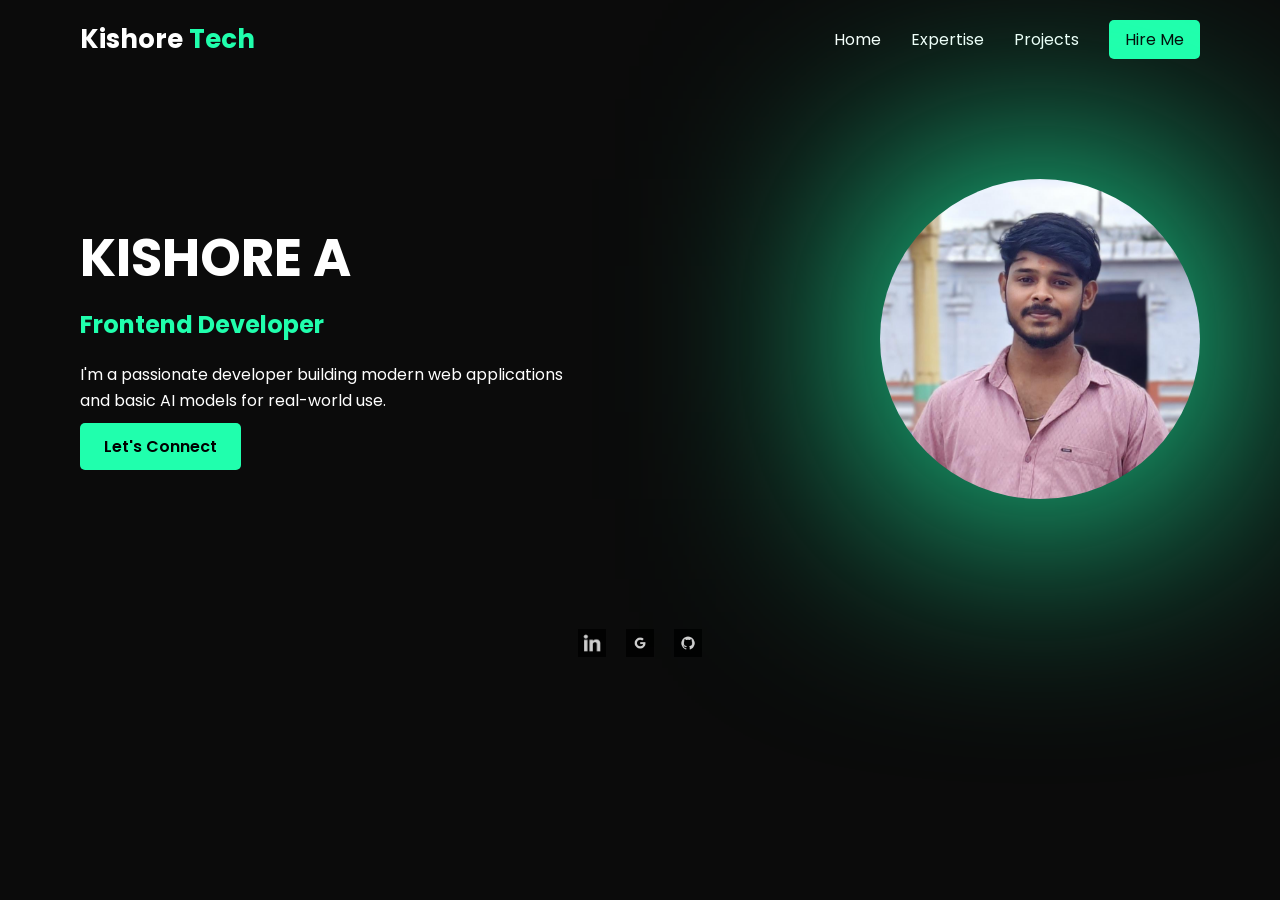
<file: index.html>
<!DOCTYPE html>
<html lang="en">
<head>
    <meta charset="UTF-8">
    <meta name="viewport" content="width=device-width, initial-scale=1.0">
    <title>Kishore A | Portfolio</title>
    <link rel="stylesheet" href="styles.css">
</head>
<body>

<nav>
    <div class="logo">Kishore<span> Tech</span></div>
    <ul>
        <li><a href="index.html">Home</a></li>
        <li><a href="skills.html">Expertise</a></li>
        <li><a href="projects.html">Projects</a></li>
        <li><a href="contact.html" class="contact-btn">Hire Me</a></li>
    </ul>
</nav>

<header class="hero">
    <div class="hero-content">
        <h1>KISHORE A</h1>
        <h2>Frontend Developer</h2>
        <p>
            I'm a passionate developer building modern web applications
            and basic AI models for real-world use.
        </p>
        <a href="contact.html" class="btn-primary">Let's Connect</a>
    </div>

    <div class="hero-image">
        <div class="glow-circle"></div>
        <img src="profile.jpg" alt="Kishore">
    </div>
</header>

<footer class="social-footer">
    <a href="https://www.linkedin.com/in/kishoreanna2005/" target="_blank">
        <img src="linkedin.jpg" alt="LinkedIn">
    </a>
    <a href="mailto:kishoreak0820@gmail.com">
        <img src="gmail.jpg" alt="Gmail">
    </a>
    <a href="https://github.com/kishore8306" target="_blank">
        <img src="github.jpg" alt="GitHub">
    </a>
</footer>

</body>
</html>
</file>
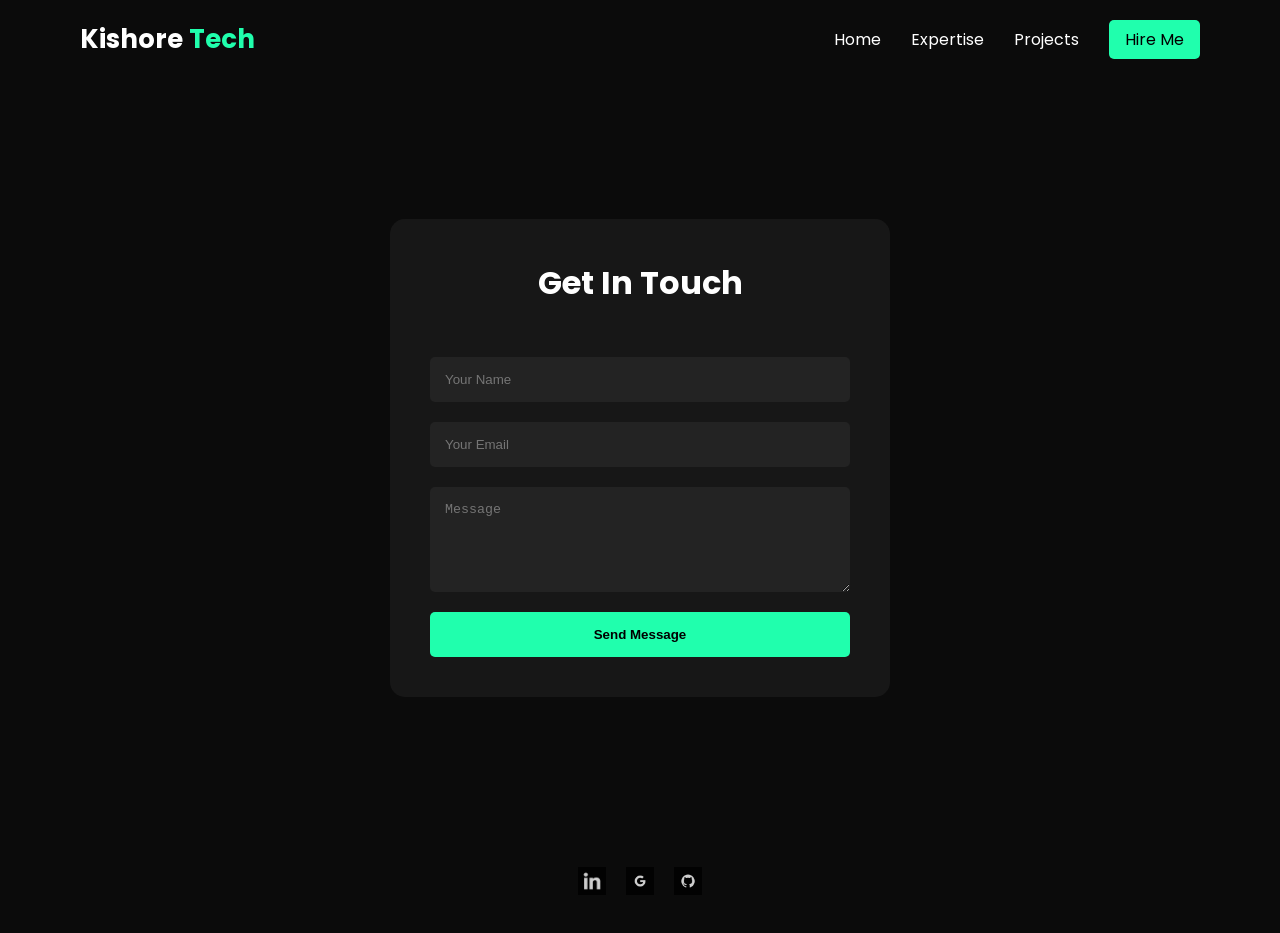
<file: contact.html>
<!DOCTYPE html>
<html lang="en">
<head>
    <meta charset="UTF-8">
    <title>Contact | Kishore A</title>
    <link rel="stylesheet" href="styles.css">
</head>
<body>

<nav>
    <div class="logo">Kishore<span> Tech</span></div>
    <ul>
        <li><a href="index.html">Home</a></li>
        <li><a href="skills.html">Expertise</a></li>
        <li><a href="projects.html">Projects</a></li>
        <li><a href="contact.html" class="contact-btn">Hire Me</a></li>
    </ul>
</nav>

<div class="contact-container">
    <h3 class="section-title">Get In Touch</h3>

    <form class="contact-form">
        <input type="text" placeholder="Your Name" required>
        <input type="email" placeholder="Your Email" required>
        <textarea rows="5" placeholder="Message"></textarea>
        <button type="submit" class="submit-btn">Send Message</button>
    </form>
</div>

<footer class="social-footer">
    <a href="https://www.linkedin.com/" target="_blank">
        <img src="linkedin.jpg">
    </a>
    <a href="mailto:yourmail@gmail.com">
        <img src="gmail.jpg">
    </a>
    <a href="https://github.com/kishore8306" target="_blank">
        <img src="github.jpg">
    </a>
</footer>

</body>
</html>
</file>
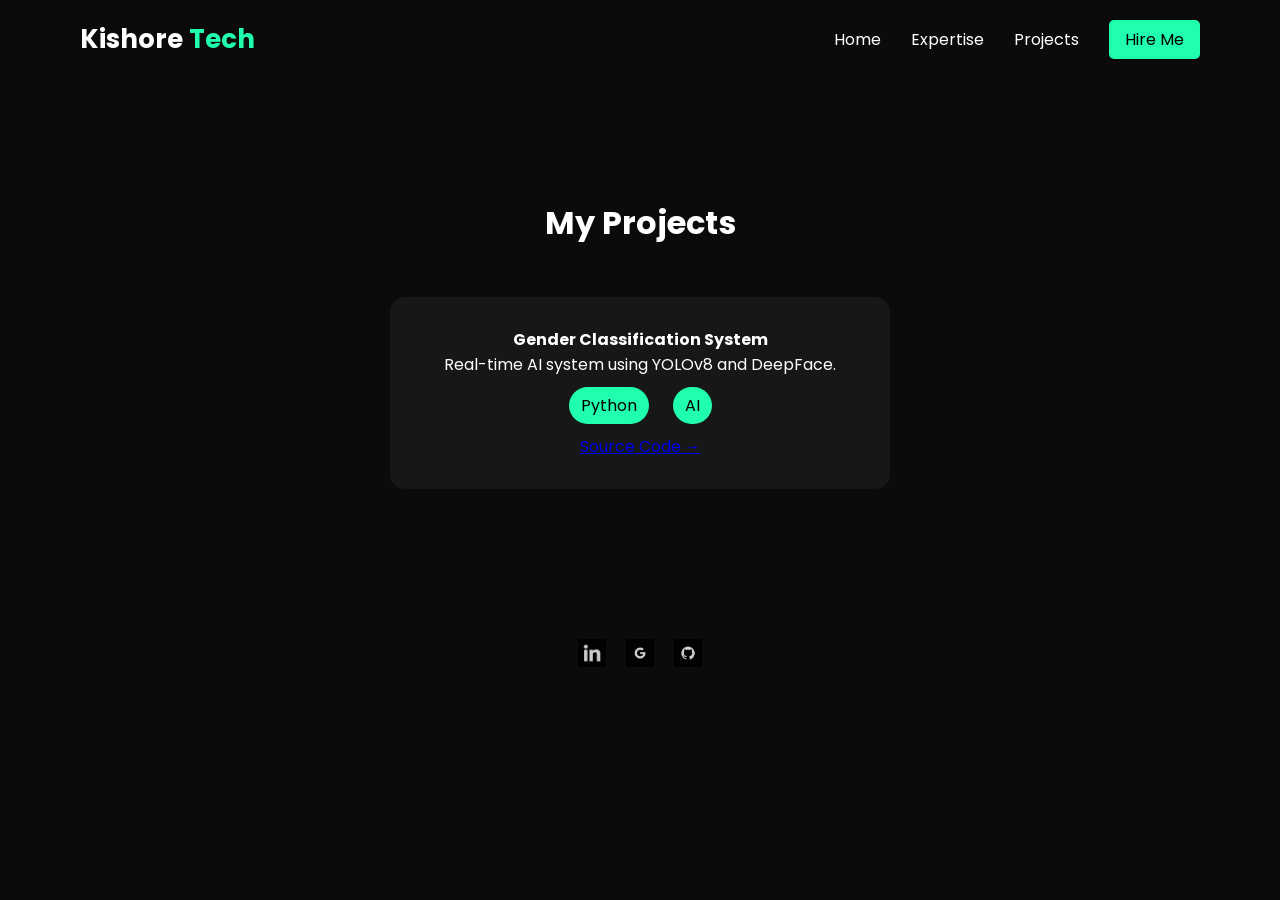
<file: projects.html>
<!DOCTYPE html>
<html lang="en">
<head>
    <meta charset="UTF-8">
    <title>Projects | Kishore A</title>
    <link rel="stylesheet" href="styles.css">
</head>
<body>

<nav>
    <div class="logo">Kishore<span> Tech</span></div>
    <ul>
        <li><a href="index.html">Home</a></li>
        <li><a href="skills.html">Expertise</a></li>
        <li><a href="projects.html">Projects</a></li>
        <li><a href="contact.html" class="contact-btn">Hire Me</a></li>
    </ul>
</nav>

<section class="projects">
    <h3 class="section-title">My Projects</h3>

    <div class="project-card">
        <h4>Gender Classification System</h4>
        <p>Real-time AI system using YOLOv8 and DeepFace.</p>

        <div class="tags">
            <span>Python</span>
            <span>AI</span>
        </div>

        <a href="https://github.com/kishore8306" class="view-project">
            Source Code →
        </a>
    </div>
</section>

<footer class="social-footer">
    <a href="https://www.linkedin.com/" target="_blank">
        <img src="linkedin.jpg">
    </a>
    <a href="mailto:yourmail@gmail.com">
        <img src="gmail.jpg">
    </a>
    <a href="https://github.com/kishore8306" target="_blank">
        <img src="github.jpg">
    </a>
</footer>

</body>
</html>
</file>
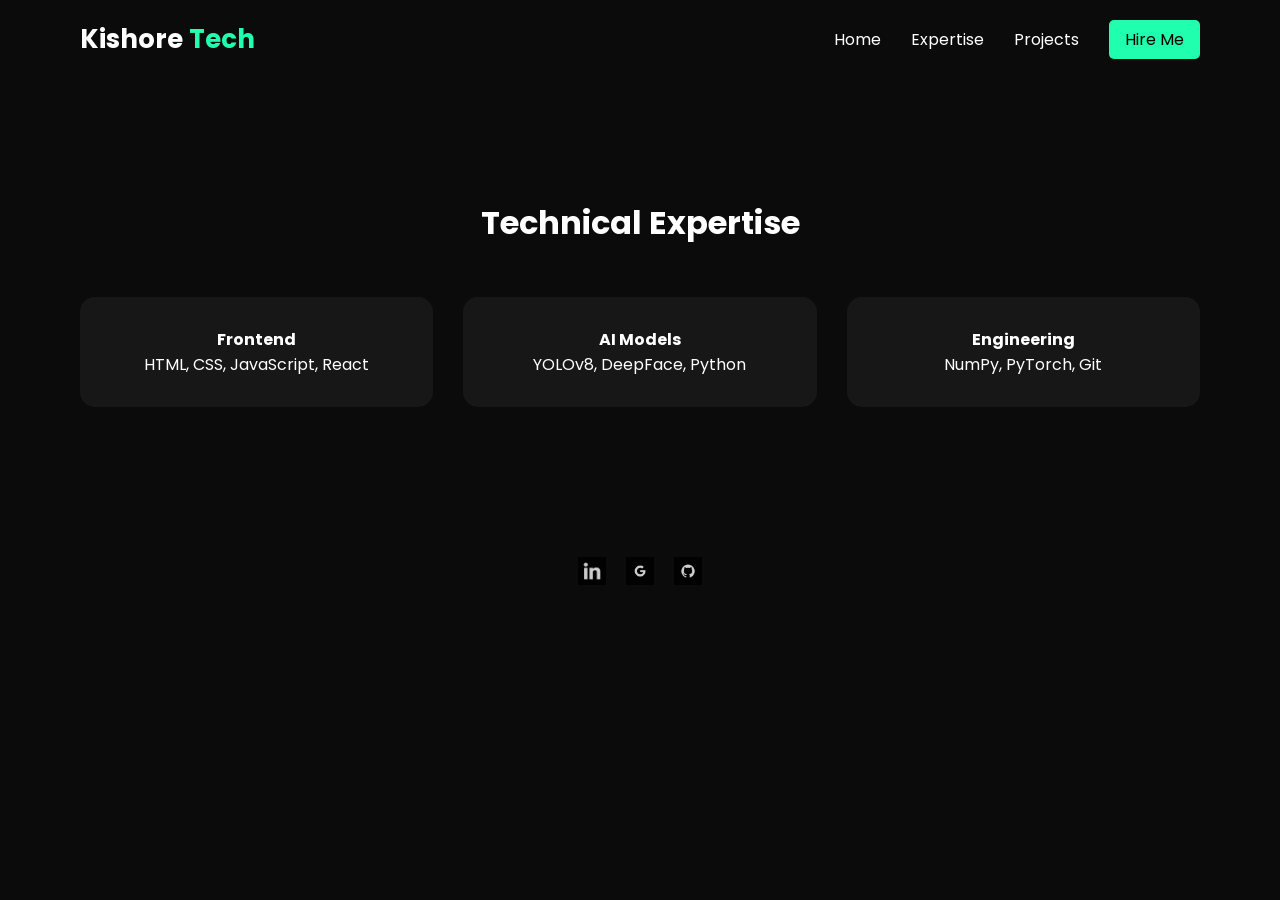
<file: skills.html>
<!DOCTYPE html>
<html lang="en">
<head>
    <meta charset="UTF-8">
    <title>Expertise | Kishore A</title>
    <link rel="stylesheet" href="styles.css">
</head>
<body>

<nav>
    <div class="logo">Kishore<span> Tech</span></div>
    <ul>
        <li><a href="index.html">Home</a></li>
        <li><a href="skills.html">Expertise</a></li>
        <li><a href="projects.html">Projects</a></li>
        <li><a href="contact.html" class="contact-btn">Hire Me</a></li>
    </ul>
</nav>

<section class="expertise">
    <h3 class="section-title">Technical Expertise</h3>

    <div class="expertise-grid">
        <div class="exp-card">
            <h4>Frontend</h4>
            <p>HTML, CSS, JavaScript, React</p>
        </div>

        <div class="exp-card">
            <h4>AI Models</h4>
            <p>YOLOv8, DeepFace, Python</p>
        </div>

        <div class="exp-card">
            <h4>Engineering</h4>
            <p>NumPy, PyTorch, Git</p>
        </div>
    </div>
</section>

<footer class="social-footer">
    <a href="https://www.linkedin.com/" target="_blank">
        <img src="linkedin.jpg">
    </a>
    <a href="mailto:yourmail@gmail.com">
        <img src="gmail.jpg">
    </a>
    <a href="https://github.com/kishore8306" target="_blank">
        <img src="github.jpg">
    </a>
</footer>

</body>
</html>
</file>
<file: styles.css>
@import url('https://fonts.googleapis.com/css2?family=Poppins:wght@300;400;600;700&display=swap');

* {
    margin: 0;
    padding: 0;
    box-sizing: border-box;
}

body {
    font-family: 'Poppins', sans-serif;
    background: #0b0b0b;
    color: white;
}

/* NAVBAR */
nav {
    display: flex;
    justify-content: space-between;
    align-items: center;
    padding: 20px 80px;
}

.logo {
    font-size: 26px;
    font-weight: 700;
}

.logo span {
    color: #20ffad;
}

nav ul {
    list-style: none;
    display: flex;
    gap: 30px;
}

nav a {
    text-decoration: none;
    color: white;
}

.contact-btn {
    background: #20ffad;
    color: black;
    padding: 8px 16px;
    border-radius: 5px;
}

/* HERO */
.hero {
    display: flex;
    align-items: center;
    justify-content: space-between;
    padding: 100px 80px;
}

.hero-content {
    max-width: 500px;
}

.hero-content h1 {
    font-size: 52px;
}

.hero-content h2 {
    color: #20ffad;
    margin: 10px 0;
}

.hero-content p {
    margin: 20px 0;
    line-height: 1.6;
}

.btn-primary {
    background: #20ffad;
    color: black;
    padding: 12px 24px;
    text-decoration: none;
    border-radius: 5px;
    font-weight: 600;
}

/* HERO IMAGE FIX */
.hero-image {
    position: relative;
    width: 320px;
    height: 320px;
}

.hero-image img {
    width: 100%;
    height: 100%;
    border-radius: 50%;
    object-fit: cover;
    position: relative;
    z-index: 2;
}

.glow-circle {
    width: 320px;
    height: 320px;
    background: #20ffad;
    filter: blur(120px);
    position: absolute;
    top: 0;
    left: 0;
    z-index: 1;
}

/* SECTIONS */
.section-title {
    text-align: center;
    font-size: 32px;
    margin-bottom: 50px;
}

.expertise,
.projects {
    padding: 120px 80px;
}

.expertise-grid {
    display: grid;
    grid-template-columns: repeat(3, 1fr);
    gap: 30px;
}

.exp-card,
.project-card {
    background: rgba(255,255,255,0.05);
    padding: 30px;
    border-radius: 15px;
    text-align: center;
}

.project-card {
    max-width: 500px;
    margin: auto;
}

.tags span {
    display: inline-block;
    margin: 10px;
    padding: 6px 12px;
    background: #20ffad;
    color: black;
    border-radius: 20px;
}

/* CONTACT */
.contact-container {
    max-width: 500px;
    margin: 140px auto;
    padding: 40px;
    background: rgba(255,255,255,0.05);
    border-radius: 15px;
}

.contact-form {
    display: flex;
    flex-direction: column;
    gap: 20px;
}

.contact-form input,
.contact-form textarea {
    padding: 15px;
    background: rgba(255,255,255,0.05);
    border: none;
    color: white;
    border-radius: 5px;
}

.submit-btn {
    background: #20ffad;
    color: black;
    padding: 15px;
    border: none;
    border-radius: 5px;
    font-weight: 700;
    cursor: pointer;
}

/* FOOTER SOCIAL ICONS */
.social-footer {
    display: flex;
    justify-content: center;
    gap: 20px;
    padding: 30px 0;
}

.social-footer a {
    font-size: 20px;
    text-decoration: none;
    color: #20ffad;
}

.hero-image img {
    width: 320px;
    height: 320px;
    object-fit: cover;
    border-radius: 50%;
    z-index: 2;
    position: relative;
}














/* FIX PROFILE IMAGE TO PERFECT CIRCLE */
.hero-image img {
    width: 320px;
    height: 320px;
    object-fit: cover;
    border-radius: 50%;
    position: relative;
    z-index: 2;
}

/* SOCIAL ICON FOOTER */
.social-footer {
    display: flex;
    justify-content: center;
    gap: 20px;
    padding: 30px 0;
}

.social-footer img {
    width: 28px;
    height: 28px;
    opacity: 0.8;
    transition: 0.3s;
}

.social-footer img:hover {
    opacity: 1;
    transform: scale(1.1);
}
</file>
